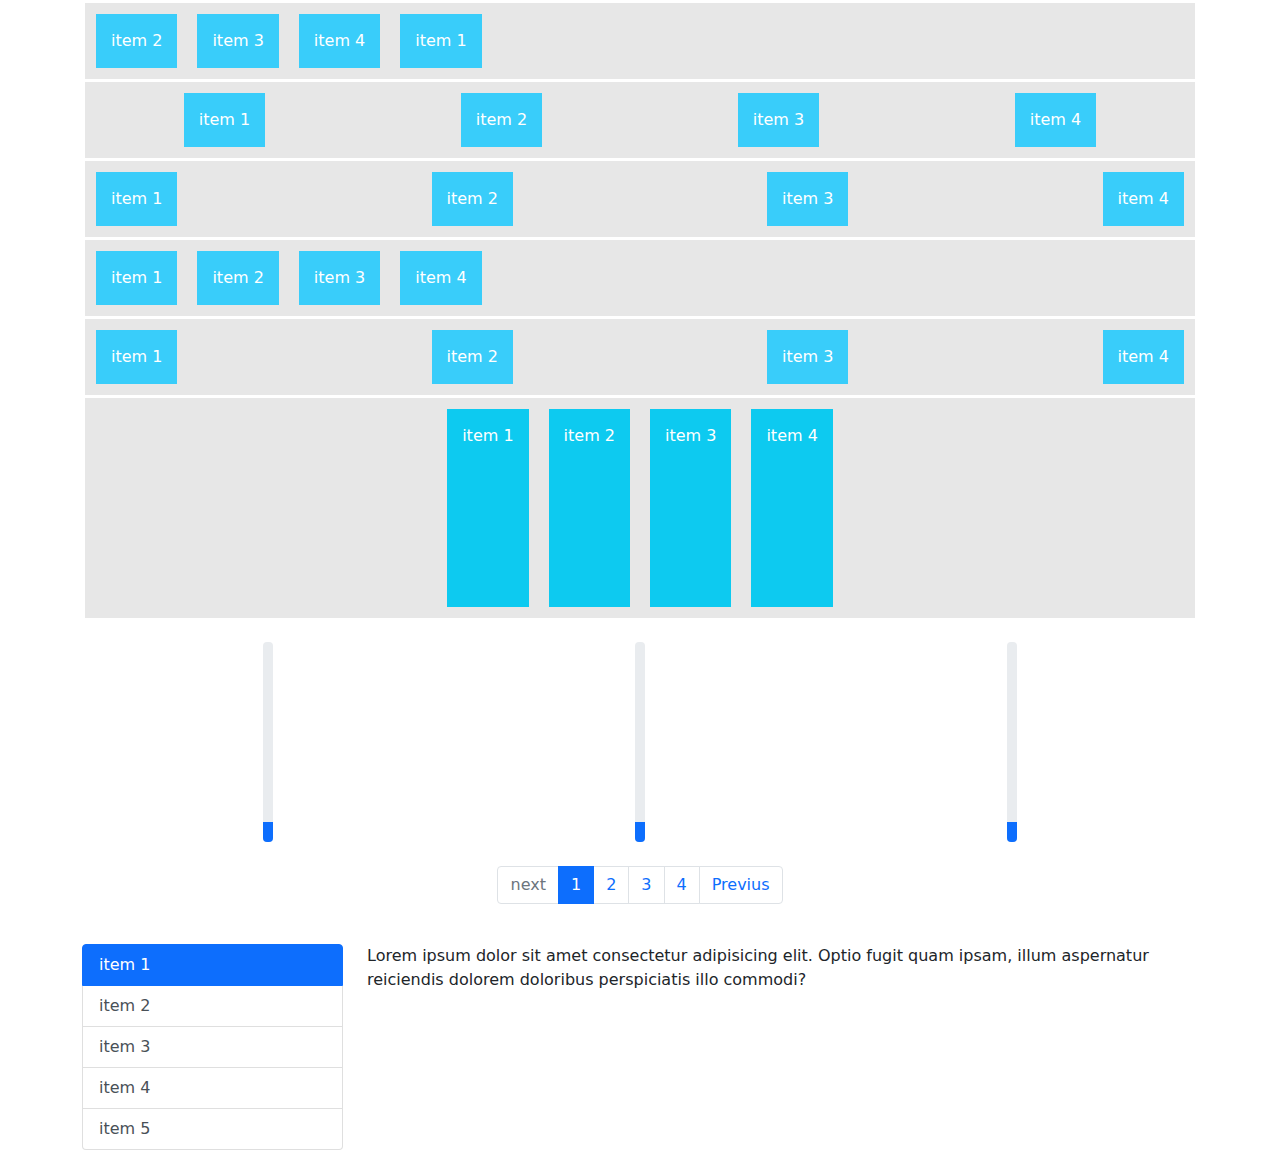
<file: index.html>
<!DOCTYPE html>
<html lang="en">

<head>
    <meta charset="UTF-8">
    <meta name="viewport" content="width=device-width, initial-scale=1.0">
    <title>FlexEx</title>
    <link rel="stylesheet" href="./css/bootstrap.min.css">
    <link rel="stylesheet" href="./css/style.css">
</head>

<body>
    <div class="container">
        <div class="Parent d-flex flex-column flex-md-row">
            <div class="order-2">item 1</div>
            <div>item 2</div>
            <div>item 3</div>
            <div>item 4</div>
        </div>
        <div class="Parent d-flex justify-content-around">
            <div>item 1</div>
            <div>item 2</div>
            <div>item 3</div>
            <div>item 4</div>
        </div>
        <div class="Parent d-flex justify-content-between">
            <div>item 1</div>
            <div>item 2</div>
            <div>item 3</div>
            <div>item 4</div>
        </div>
        <div class="Parent d-flex ">
            <div class="mr-auto">item 1</div>
            <div>item 2</div>
            <div>item 3</div>
            <div>item 4</div>
        </div>
        <div class="Parent d-flex justify-content-between">
            <div>item 1</div>
            <div>item 2</div>
            <div>item 3</div>
            <div>item 4</div>
        </div>
        <div class="Parent d-flex justify-content-center align-items-stretch" style="height: 220px;">
            <div class="bg-info">item 1</div>
            <div class="bg-info">item 2</div>
            <div class="bg-info">item 3</div>
            <div class="bg-info">item 4</div>
        </div>
    </div>
    <div class="container my-4">
        <div id="progress-container" class="col d-flex">

            <div class="progress mx-auto align-items-end">
                <div class="progress-bar "></div>
            </div>
            <div class="progress mx-auto align-items-end">
                <div class="progress-bar"></div>
            </div>
            <div class="progress mx-auto align-items-end">
                <div class="progress-bar"></div>
            </div>

        </div>

    </div>
    <div class="container">
        <div class="row">
            <div class="col">
                <ul class="pagination justify-content-center">
                    <li class="page-item disabled"><a class="page-link" tabindex="-1" href="#">next</a></li>
                    <li class="page-item active"><a class="page-link " tabindex="-1" href="#">1</a></li>
                    <li class="page-item"><a class="page-link" href="#">2</a></li>
                    <li class="page-item"><a class="page-link" href="#">3</a></li>
                    <li class="page-item"><a class="page-link" href="#">4</a></li>
                    <li class="page-item"><a class="page-link" href="#">Previus</a></li>
                </ul>
            </div>
        </div>
    </div>
    <div class="container my-4">
        <div class="row">
            <div class="col-3">
                <div class="list-group" id="list-tab">
                    <a href="#item1" class="list-group-item list-group-item-action active" data-bs-toggle="list">item 1</a>
                    <a href="#item2" class="list-group-item list-group-item-action" data-bs-toggle="list">item 2</a>
                    <a href="#item3" class="list-group-item list-group-item-action" data-bs-toggle="list">item 3</a>
                    <a href="#item4" class="list-group-item list-group-item-action" data-bs-toggle="list">item 4</a>
                    <a href="#item5" class="list-group-item list-group-item-action" data-bs-toggle="list">item 5</a>
                </div>
            </div>
            <div class="col-9">
                <div class="tab-content">
                    <div class="tab-pane fade active show" id="item1">
                        Lorem ipsum dolor sit amet consectetur adipisicing elit. Optio fugit quam ipsam, illum aspernatur reiciendis dolorem doloribus perspiciatis illo commodi?
                    </div>
                    <div class="tab-pane fade" id="item2">
                        Zombie ipsum reversus ab viral inferno, nam rick grimes malum cerebro. De carne lumbering animata corpora quaeritis. Summus brains sit​​.
                    </div>
                    <div class="tab-pane fade" id="item3">
                        Lorem ipsum dolor sit amet consectetur adipisicing elit. Consequuntur vel suscipit architecto quis ipsam itaque, nostrum incidunt aliquam assumenda unde magnam deserunt. Nulla sequi dolor dicta hic dolorum sit temporibus?
                    </div>
                    <div class="tab-pane fade" id="item4">
                        malum cerebro. De carne lumbering animata Zombie ipsum reversus ab viral inferno, nam rick grimes corpora quaeritis. Summus brains sit​​.
                    </div>
                    <div class="tab-pane fade" id="item5">
                        am rick grimes malumZombie ipsum reversus ab viral inferno, nZombie ipsum reversus ab viral inferno, n
                    </div>
                </div>
            </div>
        </div>
    </div>
    <script src="./js/jquery-3.5.1.slim.min.js"></script>
    <script src="./js/bootstrap.bundle.min.js"></script>
    <script src="./js/bootstrap.min.js"></script>
</body>

</html>
</file>
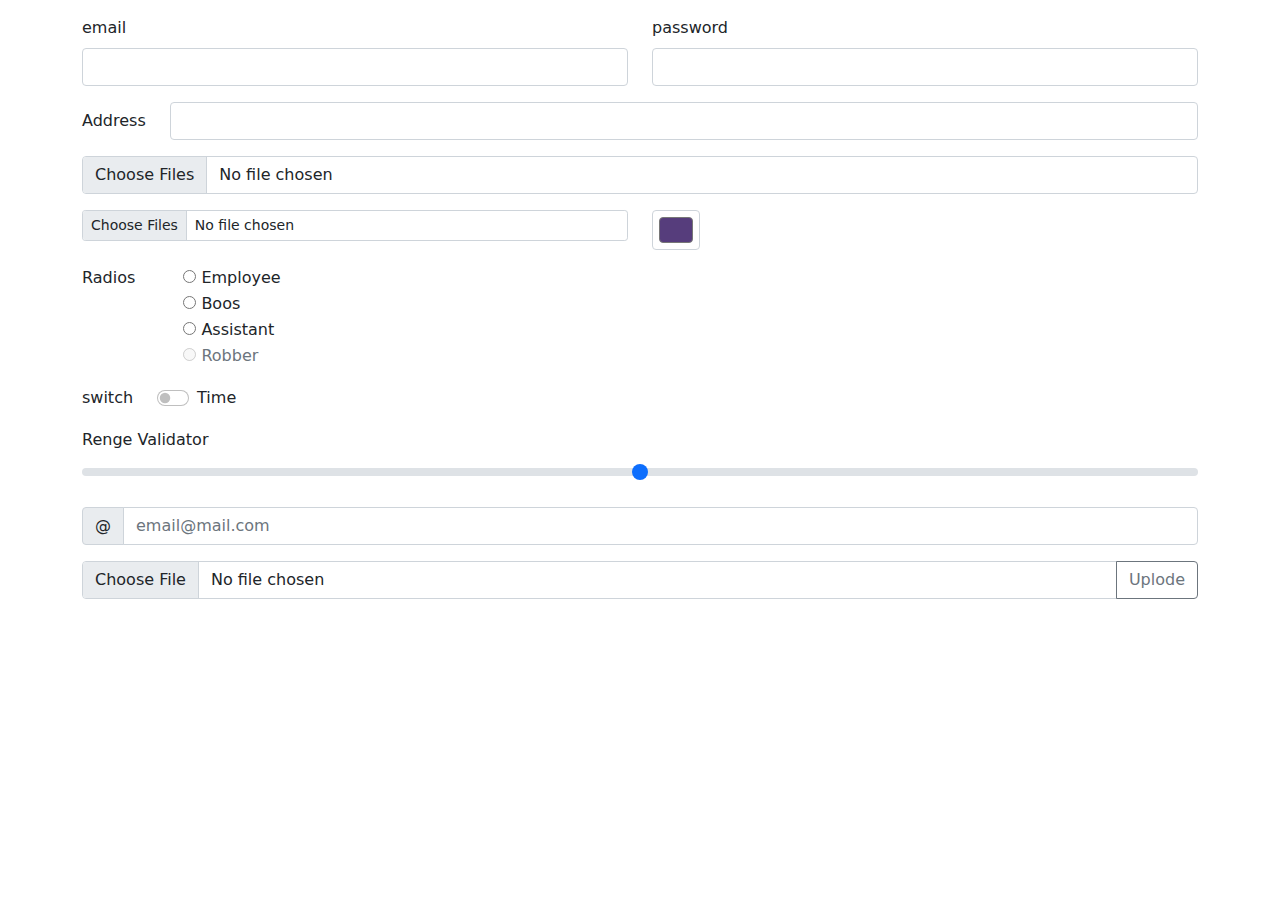
<file: formTest.html>
<!DOCTYPE html>
<html lang="en">

<head>
    <meta charset="UTF-8">
    <meta name="viewport" content="width=device-width, initial-scale=1.0">
    <title>formTest</title>
    <link rel="stylesheet" href="./css/bootstrap.min.css">
    <link rel="stylesheet" href="./css/style.css">
</head>

<body>
    <div class="container">
        <div class="row">
            <form action="post">
                <div class="row my-3">
                    <div class="col-sm">
                        <label class="form-label" for="">email</label>
                        <input type="text" class="form-control">
                    </div>
                    <div class="col-sm">
                        <label class="form-label" for="">password</label>
                        <input type="text" class="form-control">
                    </div>
                </div>
                <div class="row my-3">
                    <div class="col-sm-auto">
                        <label class="col-form-label" for="">Address</label>
                    </div>
                    <div class="col-sm">
                        <input type="text" class="form-control">
                    </div>
                </div>
                <div class="row my-3">
                    <div class="col">
                        <input type="file" name="" id="" class="form-control" multiple>
                    </div>
                </div>
                <div class="row my-3">
                    <div class="col">
                        <input type="file" name="" id="" class="form-control form-control-sm" multiple>
                    </div>
                    <div class="col">
                        <input type="color" class="form-control form-control-color" id="exampleColorInput"
                            value="#563d7c" title="Choose your color">
                    </div>
                </div>
                <div class="row my-3">
                    <div class="col-sm-auto">
                        <label class="form-label" for="">Radios</label>
                    </div>
                    <div class="col-sm">
                        <div class="form-check">
                            <input class="form-check-control" type="radio" name="job" id="">
                        <label for="" class="form-check-label">Employee</label>
                        </div>
                        <div class="form-check">
                            <input class="form-check-control" type="radio" name="job" id="">
                        <label for="" class="form-check-label">Boos</label>
                        </div>
                        <div class="form-check">
                            <input class="form-check-control" type="radio" name="job" id="">
                        <label for="" class="form-check-label">Assistant</label>
                        </div>
                        <div class="form-check">
                            <input class="form-check-control" type="radio" name="job" id="" disabled>
                        <label for="" class="form-check-label text-muted">Robber</label>
                        </div>
                    </div>
                </div>
                <div class="row my-3">
                    <div class="col-auto">
                        <label for="">switch</label>
                    </div>
                    <div class="col">
                        <div class="form-check form-switch">
                            <input class="form-check-input" type="checkbox" name="" id="">
                            <label for="" class="form-check-label">Time</label>
                        </div>
                    </div>
                </div>
                <div class="row my-3">
                    <div class="col">
                        <label for="" class="form-label">Renge Validator</label>
                        <input type="range" class="form-range" name="" id="">
                    </div>
                </div>
                <div class="row my-3">
                    <div class="col">
                        <div class="input-group">
                            <label for="" class="input-group-text">@</label>
                            <input type="email" name="" class="form-control" id="" placeholder="email@mail.com">
                        </div>
                        <div class="input-group my-3">
                            <input type="file" name="" id="" class="form-control">
                            <button class="btn btn-outline-secondary">Uplode</button>
                        </div>
                    </div>
                </div>
            </form>
        </div>
    </div>
    <script src="./js/jquery-3.5.1.slim.min.js"></script>
    <script src="./js/bootstrap.bundle.min.js"></script>
    <script src="./js/bootstrap.min.js"></script>
</body>

</html>
</file>
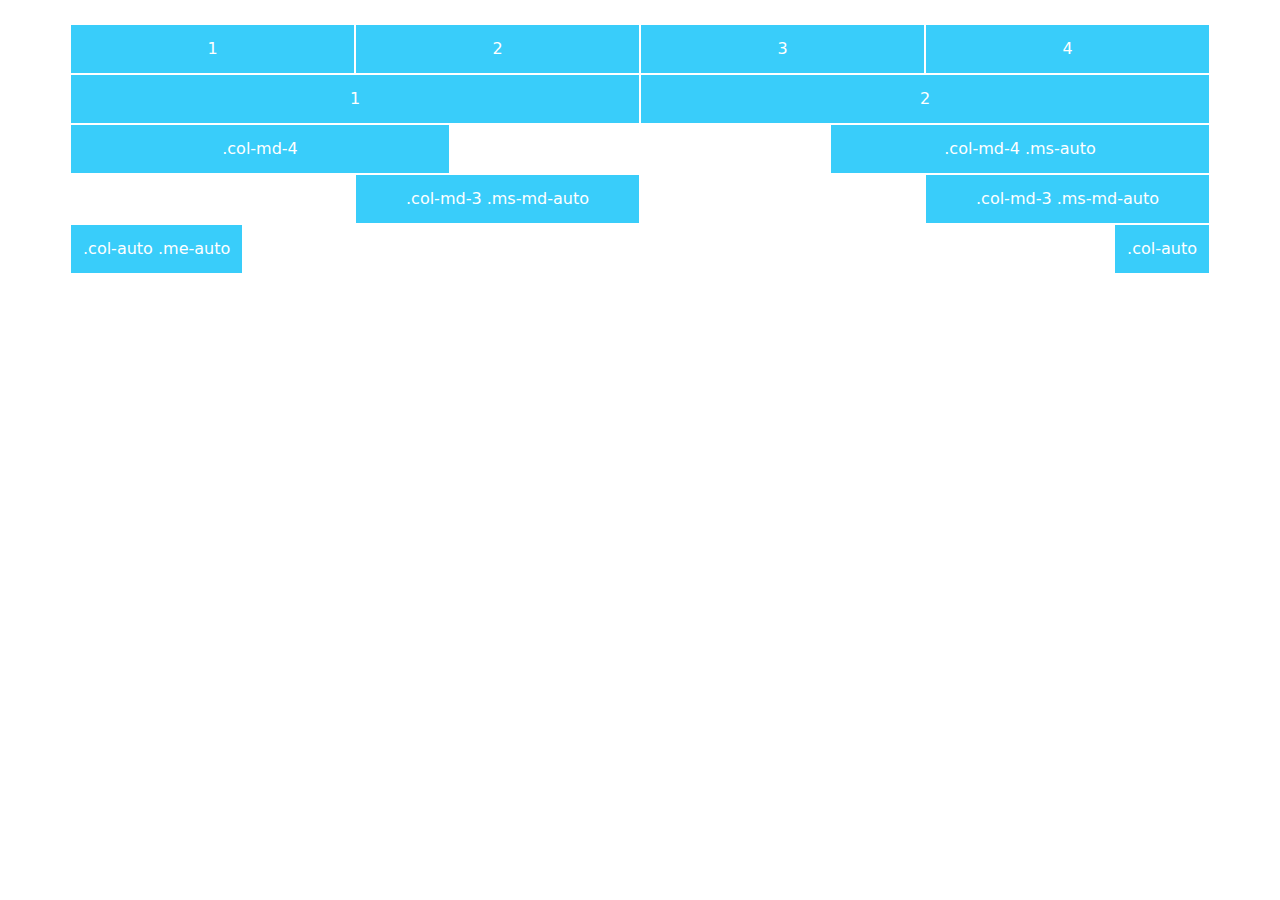
<file: gridTest.html>
<!DOCTYPE html>
<html lang="en">
<head>
    <meta charset="UTF-8">
    <meta name="viewport" content="width=device-width, initial-scale=1.0">
    <title>GridTest</title>
    <link rel="stylesheet" href="./css/bootstrap.min.css">
    <link rel="stylesheet" href="./css/style.css">
</head>
<body>
    <div class="container my-4">
        <div class="row row-cols-2">
            <div class="col-md grid-test-box ">1</div>
            <div class="col-md grid-test-box ">2</div>
            <div class="col-md grid-test-box ">3</div>
            <div class="col-md grid-test-box ">4</div>
        </div>
        <div class="row justify-content-center">
            <div class="col-md grid-test-box ">1</div>
            <div class="col-md grid-test-box ">2</div>
        </div>


        
            <div class="row">
              <div class="col-md-4 grid-test-box">.col-md-4</div>
              <div class="col-md-4 ms-auto grid-test-box">.col-md-4 .ms-auto</div>
            </div>
            <div class="row">
              <div class="col-md-3 ms-md-auto grid-test-box">.col-md-3 .ms-md-auto</div>
              <div class="col-md-3 ms-md-auto grid-test-box">.col-md-3 .ms-md-auto</div>
            </div>
            <div class="row">
              <div class="col-auto me-auto grid-test-box">.col-auto .me-auto</div>
              <div class="col-auto grid-test-box">.col-auto</div>
            </div>
          

    </div>
    <script src="./js/jquery-3.5.1.slim.min.js"></script>
    <script src="./js/bootstrap.bundle.min.js"></script>
    <script src="./js/bootstrap.min.js"></script>
</body>
</html>
</file>
<file: css/style.css>
.Parent {
  background: rgb(231, 231, 231);
  padding: 1px;
  margin: 3px;
}
.Parent div {
  background: rgb(57, 205, 250);
  color: white;
  padding: 15px;
  margin: 10px;
}


#progress-container .progress {
  width: 10px;
  height: 200px;
}
#progress-container .progress-bar {
  width: 100%;
  height: 20px;
}
.grid-test-box {
  background: rgb(57, 205, 250);
  text-align: center;
  color: #ffff;
  padding-top: 0.75rem;
  padding-bottom: 0.75rem;
  border: 1px solid rgb(255, 255, 255);
}
</file>
